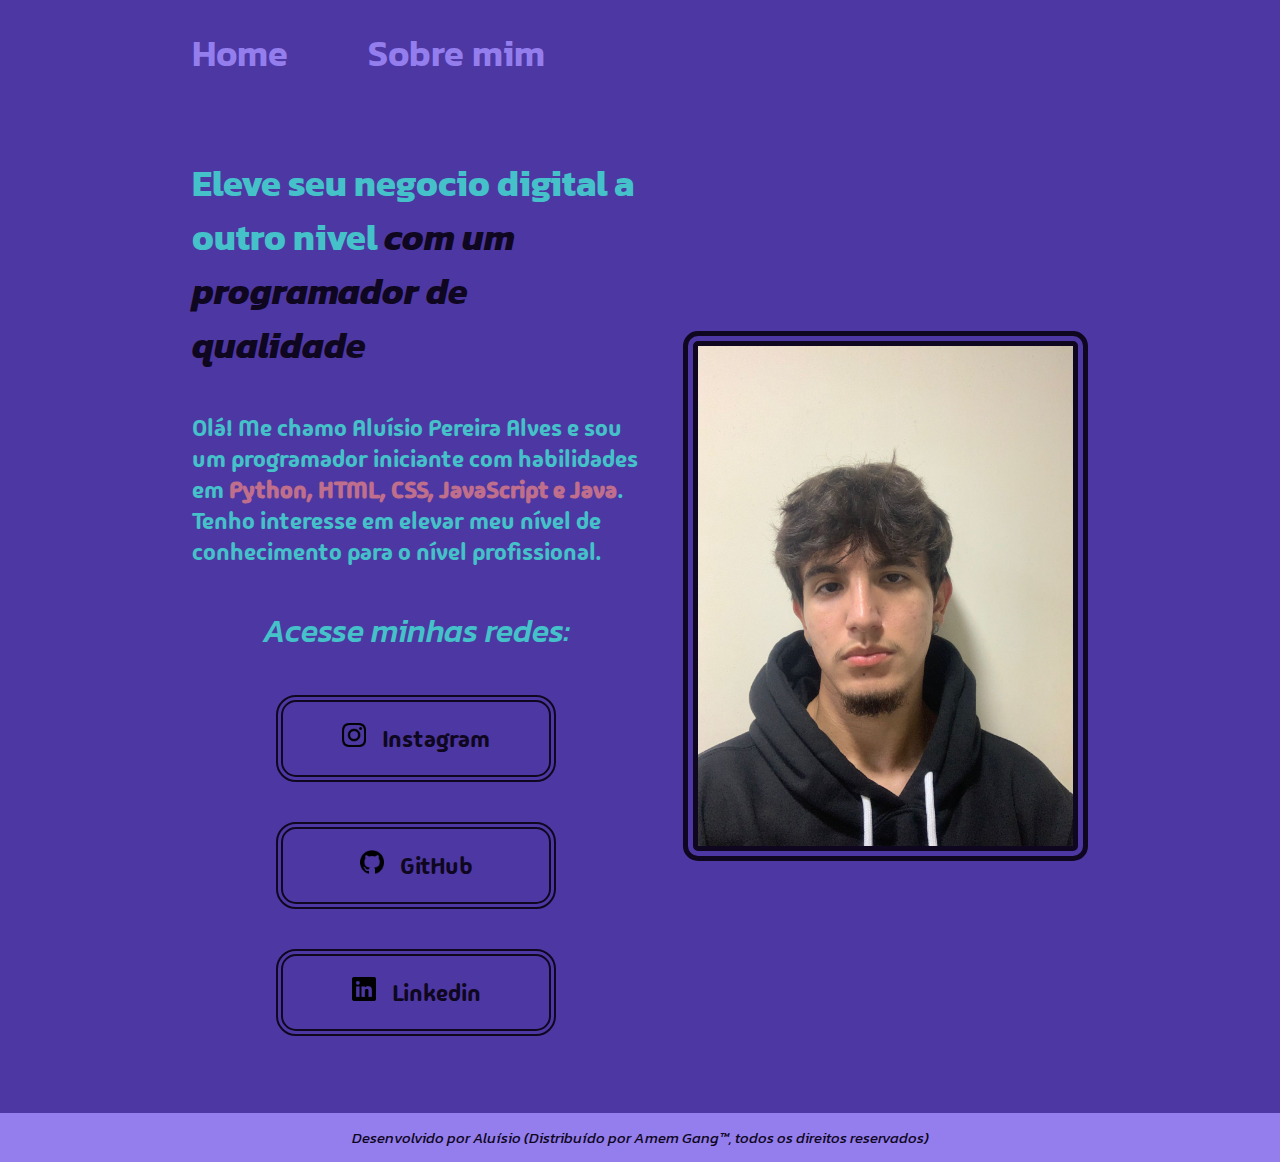
<file: index.html>
<!DOCTYPE html>
<html lang="pt-br">
<head>
    <meta charset="UTF-8">
    <meta name="viewport" content="width=device-width, initial-scale=1.0">
    <link rel="stylesheet" href="./styles/style.css">
    <title>Portfolio de Aluísio Pereira Alves</title>
</head>
<body>
    <header class="cabecalho">
        <nav class="cabecalho__menu">
            <a class="cabecalho__menu__link" href="index.html">Home</a>
            <a class="cabecalho__menu__link" href="about.html">Sobre mim</a>
        </nav>
    </header>
    <main class="apresentacao">

    <section class="apresentacao__conteudo">

    <h1 class="apresentacao__conteudo__titulo">Eleve seu negocio digital a outro nivel <strong class="destaque-h1">com um programador de qualidade</strong></h1>
    
    <p class="apresentacao__conteudo__texto">Olá! Me chamo Aluísio Pereira Alves e sou um programador iniciante com habilidades em <strong class ="destaque-paragrafo1">Python, HTML, CSS, JavaScript e Java</strong>. Tenho interesse em elevar meu nível de conhecimento para o nível profissional.</p>

    <div class="apresentacao__links">
    <h2 class="apresentacao__links__subtitulo">Acesse minhas redes:</h2>
    <a class="apresentacao__links__link" href="https://www.instagram.com/aluisio00s/">
        <img class="apresentacao__links__logo" src="./assets/new-Instagram-logo-black-glyph.png" alt="">
        Instagram</a>
    <a class="apresentacao__links__link" href="https://github.com/aluisiodev">
        <img class="apresentacao__links__logo" src="./assets/github.png" alt="Ícone do GitHub">    
        GitHub</a>
    <a class="apresentacao__links__link" href="https://www.linkedin.com/in/aluisio-alves/">
        <img class="apresentacao__links__logo" src="./assets/linkedin-logo-A6EF048412-seeklogo.com.png" width="5px" height="5px" alt="Linkedin Logo">
        Linkedin</a>
    
    </section>
    
    <img class="imagem__aluisio" src="./assets/aluisio.jpg" width="500" height="500" alt="Aluísio Pereira Alves">
    
    </main>
    
    <footer class="rodape"><p>Desenvolvido por Aluísio (Distribuído por Amem Gang™, todos os direitos reservados)</p></footer>
</body>
</html>
</file>
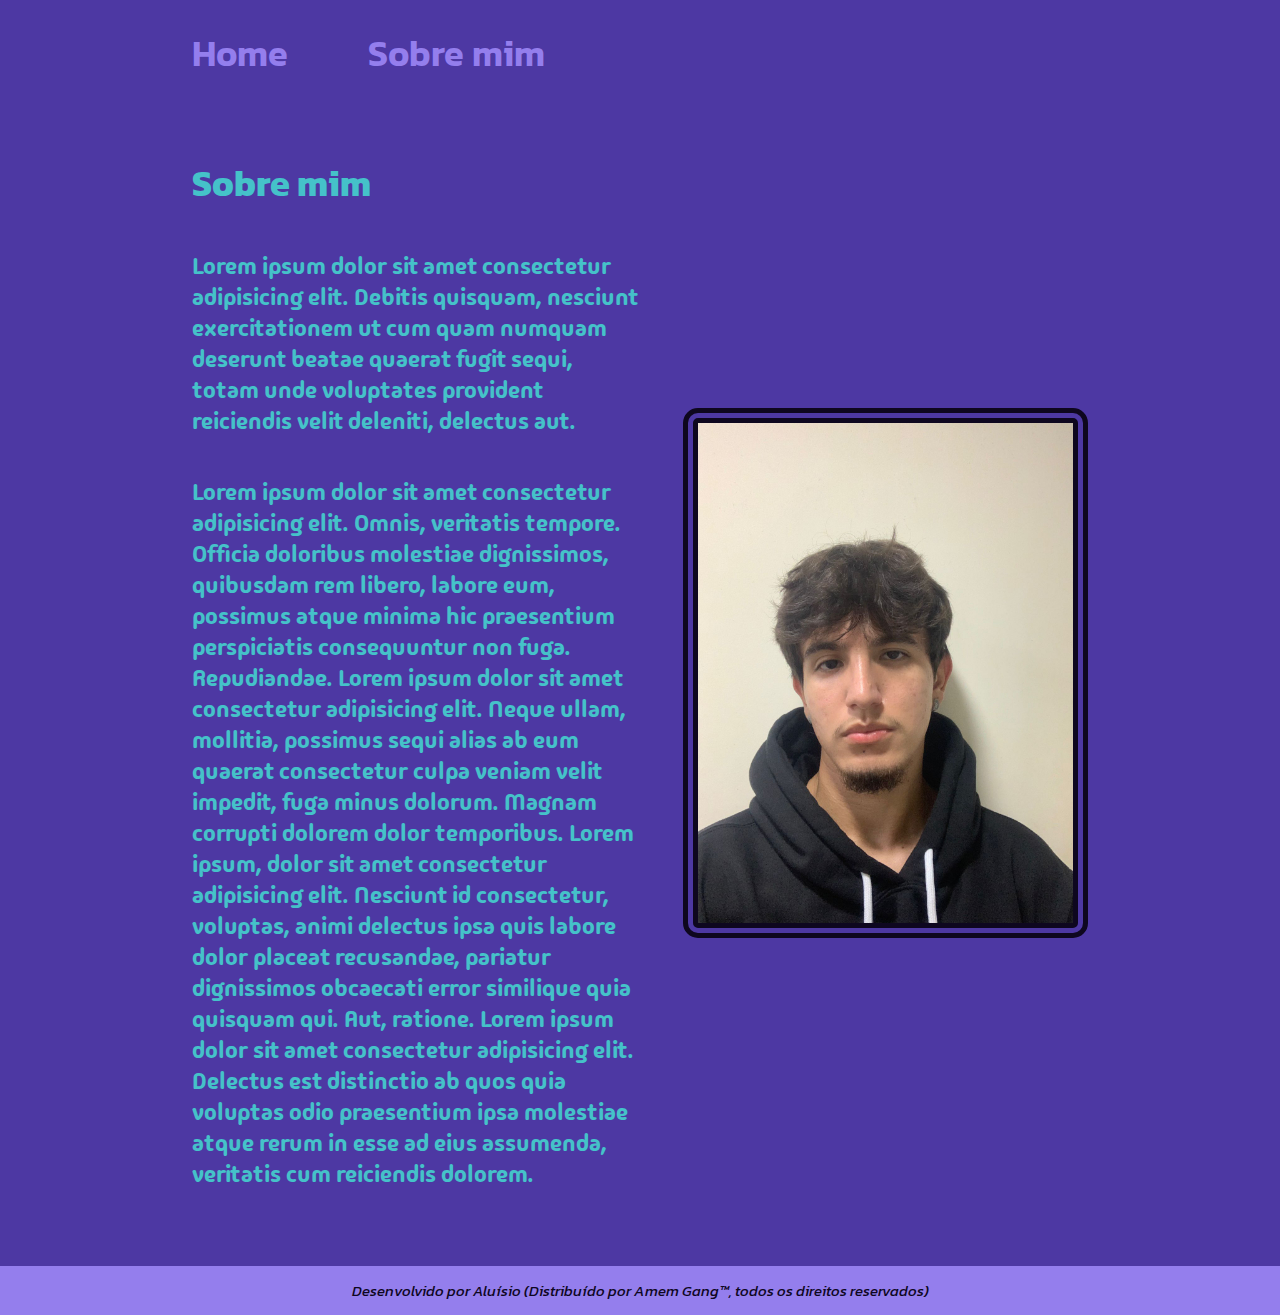
<file: about.html>
<!DOCTYPE html>
<html lang="pt-br">
<head>
    <meta charset="UTF-8">
    <meta name="viewport" content="width=device-width, initial-scale=1.0">
    <link rel="stylesheet" href="./styles/style.css">
    <title>Sobre mim</title>
</head>
<body>

    <header class="cabecalho">
        <nav class="cabecalho__menu">
            <a class="cabecalho__menu__link" href="index.html">Home</a>
            <a class="cabecalho__menu__link" href="about.html">Sobre mim</a>
        </nav>

    </header>

    <main class="apresentacao">

        <section class="apresentacao__conteudo">
          <h1 class="apresentacao__conteudo__titulo">Sobre mim</h1>
          <p class="apresentacao__conteudo__texto">Lorem ipsum dolor sit amet consectetur adipisicing elit. Debitis quisquam, nesciunt exercitationem ut cum quam numquam deserunt beatae quaerat fugit sequi, totam unde voluptates provident reiciendis velit deleniti, delectus aut.</p>
          <p class="apresentacao__conteudo__texto">Lorem ipsum dolor sit amet consectetur adipisicing elit. Omnis, veritatis tempore. Officia doloribus molestiae dignissimos, quibusdam rem libero, labore eum, possimus atque minima hic praesentium perspiciatis consequuntur non fuga. Repudiandae. Lorem ipsum dolor sit amet consectetur adipisicing elit. Neque ullam, mollitia, possimus sequi alias ab eum quaerat consectetur culpa veniam velit impedit, fuga minus dolorum. Magnam corrupti dolorem dolor temporibus. Lorem ipsum, dolor sit amet consectetur adipisicing elit. Nesciunt id consectetur, voluptas, animi delectus ipsa quis labore dolor placeat recusandae, pariatur dignissimos obcaecati error similique quia quisquam qui. Aut, ratione. Lorem ipsum dolor sit amet consectetur adipisicing elit. Delectus est distinctio ab quos quia voluptas odio praesentium ipsa molestiae atque rerum in esse ad eius assumenda, veritatis cum reiciendis dolorem.
          </p>
        </section>

        <img class="imagem__aluisio" src="./assets/aluisio.jpg" alt="Aluísio Pereira Alves">
    
    </main>
    <footer class="rodape"><p>Desenvolvido por Aluísio (Distribuído por Amem Gang™, todos os direitos reservados)</p></footer>
</body>
</html>
</file>
<file: styles/style.css>
@import url('https://fonts.googleapis.com/css2?family=Libre+Baskerville:ital,wght@0,400;0,700;1,400&display=swap');
@import url('https://fonts.googleapis.com/css2?family=Libre+Baskerville:ital,wght@0,400;0,700;1,400&family=Madimi+One&display=swap');
@import url('https://fonts.googleapis.com/css2?family=Kanit:ital,wght@0,100;0,200;0,300;0,400;0,500;0,600;0,700;0,800;0,900;1,100;1,200;1,300;1,400;1,500;1,600;1,700;1,800;1,900&family=Libre+Baskerville:ital,wght@0,400;0,700;1,400&family=Madimi+One&display=swap');

html, body, div, span, applet, object, iframe,
h1, h2, h3, h4, h5, h6, p, blockquote, pre,
a, abbr, acronym, address, big, cite, code,
del, dfn, em, img, ins, kbd, q, s, samp,
small, strike, strong, sub, sup, tt, var,
b, u, i, center,
dl, dt, dd, ol, ul, li,
fieldset, form, label, legend,
table, caption, tbody, tfoot, thead, tr, th, td,
article, aside, canvas, details, embed, 
figure, figcaption, footer, header, hgroup, 
menu, nav, output, ruby, section, summary,
time, mark, audio, video {
	margin: 0;
	padding: 0;
	border: 0;
	font-size: 100%;
	vertical-align: baseline;
}


/* HTML5 display-role reset for older browsers */
article, aside, details, figcaption, figure, 
footer, header, hgroup, menu, nav, section {
	display: block;
}
body {
	line-height: 1;
}
ol, ul {
	list-style: none;
}
blockquote, q {
	quotes: none;
}
blockquote:before, blockquote:after,
q:before, q:after {
	content: '';
	content: none;
}
table {
	border-collapse: collapse;
	border-spacing: 0;
}


:root {
    --cor-primaria: #4d38a3;
    --cor-secundaria: #45c2c9;
    --cor-terciaria: #0e071f;
    --cor-quartenaria: #947eed;
    --cor-quintenaria: #bf6e8c;
    --cor-hover: #f6f6f6;

    --fonte-primaria: "Kanit", sans-serif;
    --fonte-secundaria: "Madimi One", sans-serif;
}

body {
    background-color: var(--cor-primaria);
    color: var(--cor-secundaria);
    font-size: 1rem;
    line-height: normal;
    box-sizing: border-box;
}

.cabecalho {
    padding: 2% 0% 0% 15%;
}

.cabecalho__menu {
    display: flex;
    gap: 80px
}

.cabecalho__menu__link {
    font-family: var(--fonte-primaria);
    font-size: 2.25rem;
    font-weight: 600;
    text-decoration: 0;
    color: var(--cor-quartenaria);
}

.apresentacao {
    padding: 6% 15%;
    margin: none;
    display: flex;
    align-items: center;
    justify-content: space-between;
    gap: 40px;
}

.apresentacao__conteudo {
    width: 50%;
    display: flex;
    flex-direction: column;
    gap: 40px;
}

.apresentacao__conteudo__titulo {
    font-size: 2.25rem;
    font-family: var(--fonte-primaria);
    font-weight: 700;
}

.destaque-h1 {
    color: var(--cor-terciaria);
    font-family: var(--fonte-primaria);
    font-weight: 700;
    font-style: italic;
    
}

.apresentacao__conteudo__titulo:hover {
    color: var(--cor-terciaria);
}

.destaque-h1:hover {
    color: var(--cor-secundaria);
}

.apresentacao__conteudo__texto {
    font-size: 1.5rem;
    font-family: var(--fonte-secundaria);
}


.destaque-paragrafo1 {
    color: var(--cor-quintenaria);
}

.destaque-paragrafo1:hover {
    color: var(--cor-quartenaria);
}


.apresentacao__links {
    display: flex;
    flex-direction: column;
    justify-content:space-between;
    gap: 40px;
    align-items: center;
}

.apresentacao__links__subtitulo {
    text-align: center;
    font-family: var(--fonte-primaria);
    font-weight: 500;
    font-style: oblique;
    font-size: 2rem;
}

.apresentacao__links__link {
    display: flex;
    justify-content: center;
    gap: 16px;
    background-color: var(--cor-primaria);
    border: 7.5px double var(--cor-terciaria);
    width: 50%;
    text-align: center;
    border-radius: 20px;
    font-size: 1.5rem;
    color: var(--cor-terciaria);
    padding: 21px;
    text-decoration: none;
    font-family: var(--fonte-secundaria);
}

.apresentacao__links__logo {
    display: flex;
    justify-content: left;
    width: 24px;
    height: 24px;
}

.apresentacao__links__link:hover {
    background-color: var(--cor-quartenaria);
}

.imagem__aluisio {
    border: 15px solid var(--cor-terciaria);
    border-radius: 15px;
    border-style: double;
    max-width: 500px;
    max-height: 500px;
    width: auto;
    height: auto;
}

.rodape {
    background-color: var(--cor-quartenaria);
    display: flex;
    justify-content: center;
    padding: 1%;
    font-family: var(--fonte-primaria);
    font-size: 0.95rem;
    font-style: italic;
    color: #0e071f;
    text-align: center;
}

@media (max-width: 900px) {
    .cabecalho {
        padding: 5%;
    }

    .cabecalho__menu {
        display: flex;
        justify-content: center;
    }

    .apresentacao {
        flex-direction: column-reverse;
        padding: 5%;
    }

    .apresentacao__conteudo {
        width: 100%;
    }
}

@media (max-width: 1375px) {
    .rodape {
        padding: auto;
        flex-direction: column;
        justify-content: end;
    }
}
</file>
